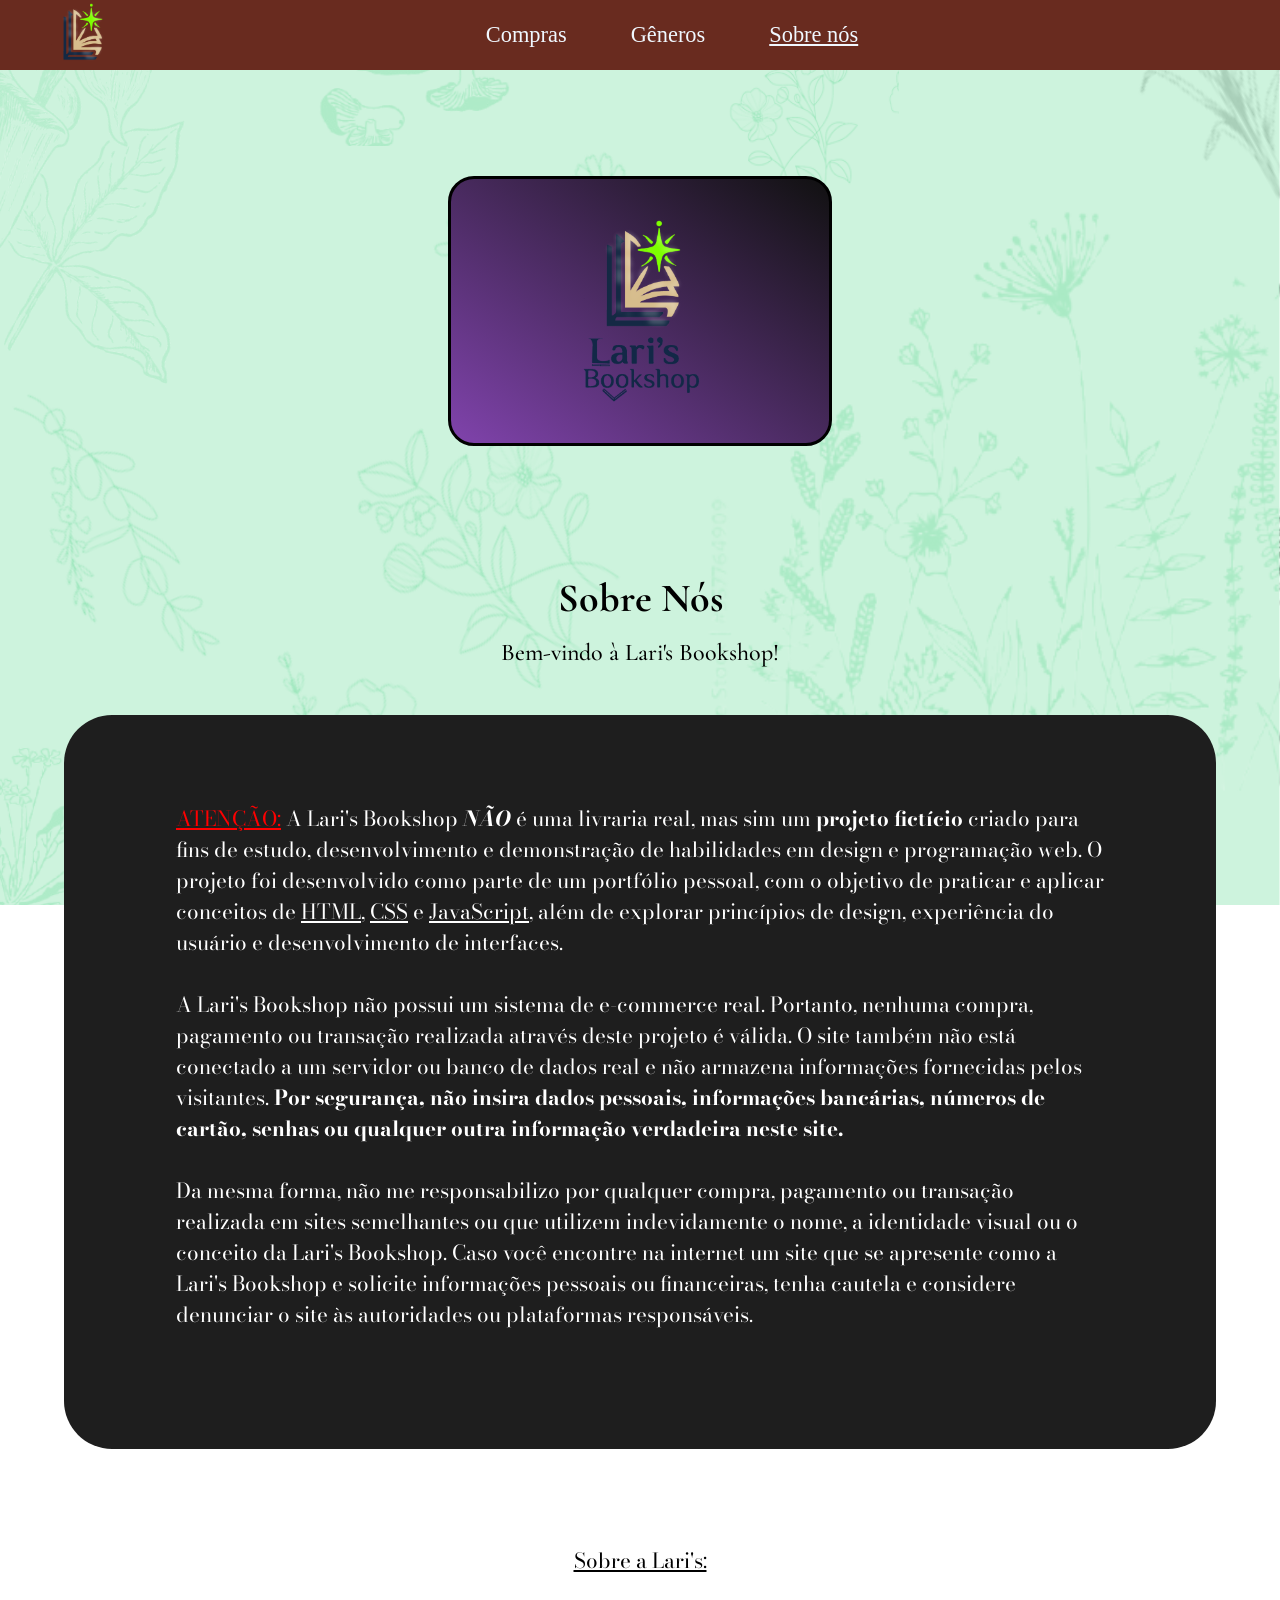
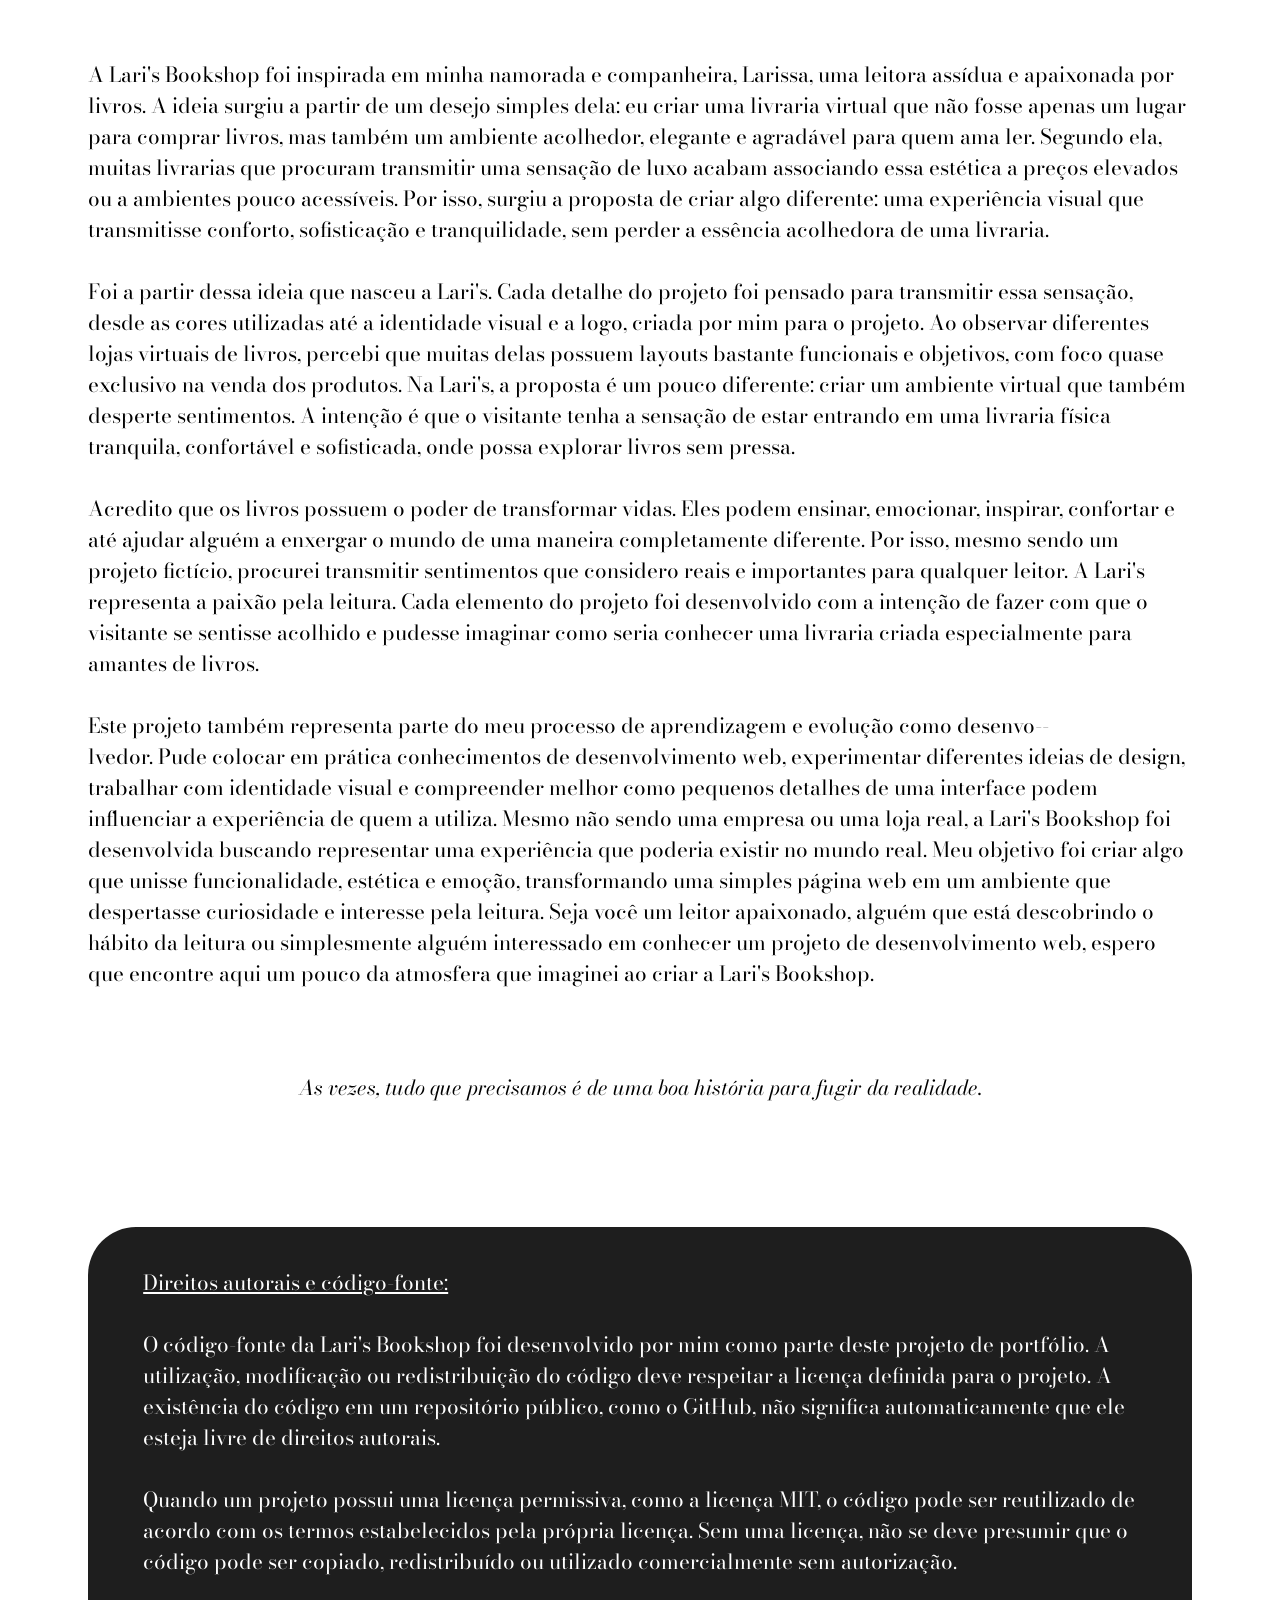
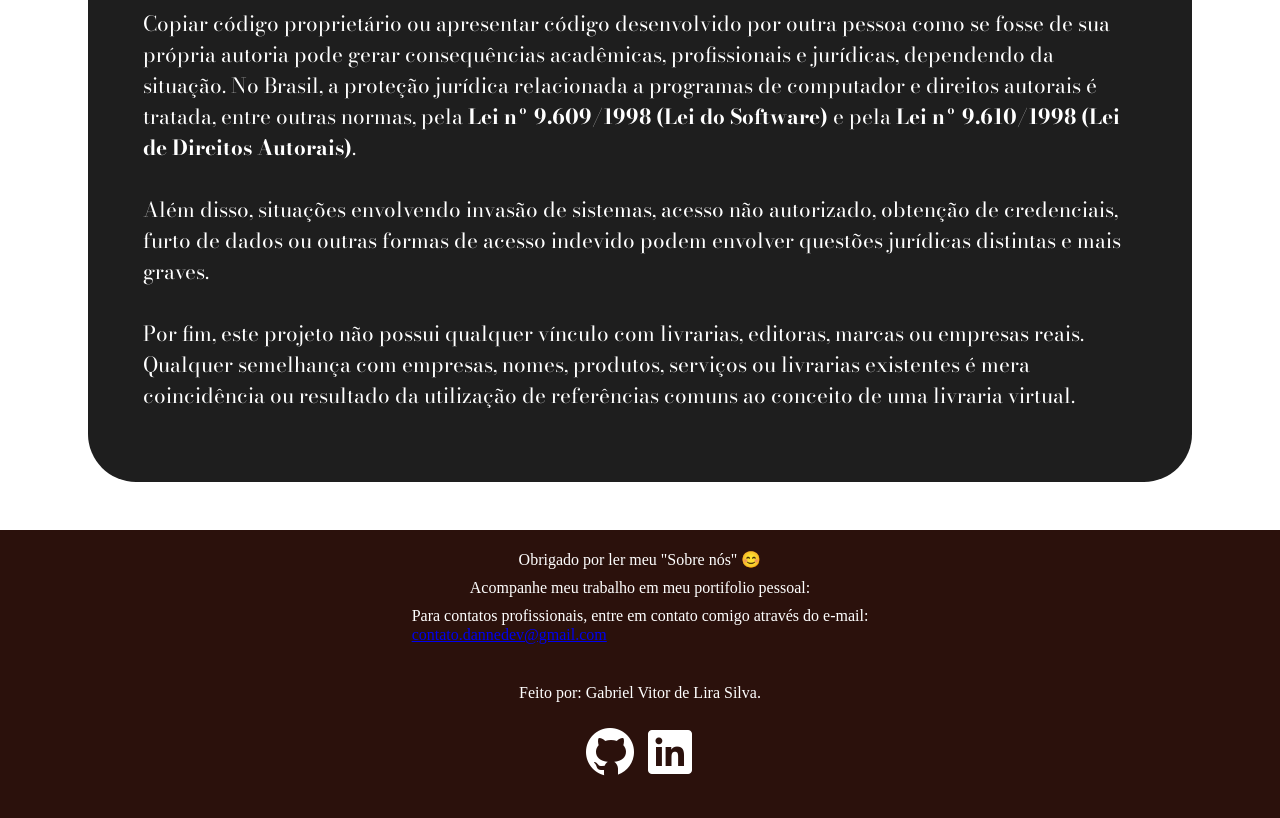
<file: Portifolio/sobre-nos.html>
<!DOCTYPE html>
<html lang="pt-br">
<head>
    <meta charset="UTF-8">
    <meta name="viewport" content="width=device-width, initial-scale=1.0">
    <link rel="shortcut icon" href="fotos/87 Sem Título_20260830151348.png" type="image/x-icon">
    <title>Sobre Nós: Lari's Bookshop</title>
    <link rel="preconnect" href="https://fonts.googleapis.com">
<link rel="preconnect" href="https://fonts.gstatic.com" crossorigin>
<link href="https://fonts.googleapis.com/css2?family=Poppins:wght@400;500;600;700&display=swap" rel="stylesheet">
<link rel="stylesheet" href="sobre-nos.css">
<link rel="preconnect" href="https://fonts.googleapis.com">
<link rel="preconnect" href="https://fonts.gstatic.com" crossorigin>
<link href="https://fonts.googleapis.com/css2?family=Average+Sans&family=Bodoni+Moda:ital,opsz,wght@0,6..96,400..900;1,6..96,400..900&family=Cormorant+Garamond:ital,wght@0,300..700;1,300..700&family=Pinyon+Script&family=Playfair+Display+SC:ital,wght@0,400;0,700;0,900;1,400;1,700;1,900&display=swap" rel="stylesheet">









</head>
<body>  
   <header>
    <nav>

     <a href="index.html "> <img src="fotos/87 Sem Título_20260830151348.png" tipo do site" class="logo-nav"> </a>
        <a href="todos-os-livros.html">Compras</a>
        <a href="index.html#sesao123">Gêneros</a>
     <a href="sobre-nos.html"><u>Sobre nós</u></a>
    </nav>
</header>

<main>







<div class="painel-imagem">
    <img src="fotos/certo.png" alt="Imagem da livraria">
</div>



<div class="container"> </div>

    <div class="retangulo"></div>




      
    <div class="cabecalho-secao">
    </div>
   

    <br>
    <br>
    <br>
    <br>
    <br>
    <br>
    <br>
    <br>
    <br>
    <br>
    <br>
    <br>
    <br>
    <br>
    <br>
    <br>
    <br>
    <br>
<br>
    <br>
    <br>
    <br>
    <br><br>

    <br>
    <br>
    <br>
    <br>
    <br>
    <br>
    <br>
    <!--Esses BR a cima foi uma baita de uma gambiara KKKK-->
    <h1>Sobre Nós</h1>
    <h2>Bem-vindo à Lari's Bookshop!</h2>
    



<section class="secao-livros-paia">
<div class="texto-sobre">  
    <p>
    ㅤㅤㅤㅤㅤ<span style="color: red;"><u>ATENÇÃO:</u></span></u>
    <span style="color: white;">
    A Lari's Bookshop <b><i>NÃO</i> </b>  é uma livraria real, mas sim um <b>projeto fictício</b> criado para fins de estudo, desenvolvimento e demonstração de habilidades em design e programação web.
    
    O projeto foi desenvolvido como parte de um portfólio pessoal, com o objetivo de praticar e aplicar conceitos de <u>HTML</u>, <u>CSS</u> e <u>JavaScript</u>, além de explorar princípios de design, experiência do usuário e desenvolvimento de interfaces.
    <br><br>


ㅤㅤㅤㅤㅤA Lari's Bookshop não possui um sistema de e-commerce real. Portanto, nenhuma compra, pagamento ou transação realizada através deste projeto é válida.
O site também não está conectado a um servidor ou banco de dados real e não armazena informações fornecidas pelos visitantes.
<b>Por segurança, não insira dados pessoais, informações bancárias, números de cartão, senhas ou qualquer outra informação verdadeira neste site.</b>
<br><br>

ㅤㅤㅤㅤㅤDa mesma forma, não me responsabilizo por qualquer compra, pagamento ou transação realizada em sites semelhantes ou que utilizem indevidamente o nome, a identidade visual ou o conceito da Lari's Bookshop.
Caso você encontre na internet um site que se apresente como a Lari's Bookshop e solicite informações pessoais ou financeiras, tenha cautela e considere denunciar o site às autoridades ou plataformas responsáveis.</span>
<br><br>
    </div>
    </section>
<div class="texto"> 
<u>Sobre a Lari's:</u>
<br><br>

ㅤㅤㅤㅤㅤA Lari's Bookshop foi inspirada em minha namorada e companheira, Larissa, uma leitora assídua e apaixonada por livros.
A ideia surgiu a partir de um desejo simples dela: eu criar uma livraria virtual que não fosse apenas um lugar para comprar livros, mas também um ambiente acolhedor, elegante e agradável para quem ama ler. Segundo ela, muitas livrarias que procuram transmitir uma sensação de luxo acabam associando essa estética a preços elevados ou a ambientes pouco acessíveis.
Por isso, surgiu a proposta de criar algo diferente: uma experiência visual que transmitisse conforto, sofisticação e tranquilidade, sem perder a essência acolhedora de uma livraria.
<br><br>

ㅤㅤㅤㅤㅤFoi a partir dessa ideia que nasceu a Lari's.
Cada detalhe do projeto foi pensado para transmitir essa sensação, desde as cores utilizadas até a identidade visual e a logo, criada por mim para o projeto. Ao observar diferentes lojas virtuais de livros, percebi que muitas delas possuem layouts bastante funcionais e objetivos, com foco quase exclusivo na venda dos produtos.
Na Lari's, a proposta é um pouco diferente: criar um ambiente virtual que também desperte sentimentos.
A intenção é que o visitante tenha a sensação de estar entrando em uma livraria física tranquila, confortável e sofisticada, onde possa explorar livros sem pressa.
<br><br>

ㅤㅤㅤㅤㅤAcredito que os livros possuem o poder de transformar vidas.
Eles podem ensinar, emocionar, inspirar, confortar e até ajudar alguém a enxergar o mundo de uma maneira completamente diferente.
Por isso, mesmo sendo um projeto fictício, procurei transmitir sentimentos que considero reais e importantes para qualquer leitor. A Lari's representa a paixão pela leitura.
Cada elemento do projeto foi desenvolvido com a intenção de fazer com que o visitante se sentisse acolhido e pudesse imaginar como seria conhecer uma livraria criada especialmente para amantes de livros.
<br><br>

ㅤㅤㅤㅤㅤEste projeto também representa parte do meu processo de aprendizagem e evolução como desenvo--<br>lvedor. Pude colocar em prática conhecimentos de desenvolvimento web, experimentar diferentes ideias de design, trabalhar com identidade visual e compreender melhor como pequenos detalhes de uma interface podem influenciar a experiência de quem a utiliza. Mesmo não sendo uma empresa ou uma loja real, a Lari's Bookshop foi desenvolvida buscando representar uma experiência que poderia existir no mundo real.
Meu objetivo foi criar algo que unisse funcionalidade, estética e emoção, transformando uma simples página web em um ambiente que despertasse curiosidade e interesse pela leitura. Seja você um leitor apaixonado, alguém que está descobrindo o hábito da leitura ou simplesmente alguém interessado em conhecer um projeto de desenvolvimento web, espero que encontre aqui um pouco da atmosfera que imaginei ao criar a Lari's Bookshop.
<br><br>

ㅤㅤㅤㅤㅤㅤㅤㅤㅤㅤㅤㅤㅤㅤㅤㅤㅤㅤㅤㅤㅤㅤㅤㅤㅤㅤ<i>As vezes, tudo que precisamos é de uma boa história para fugir da realidade.</i>


</p>

<br><br>    
<!--  Prateleira de Livros -->
<section class="secao-livros">
<span style="color: white;"><u>Direitos autorais e código-fonte:</u> <br><br>


 O código-fonte da Lari's Bookshop foi desenvolvido por mim como parte deste projeto de portfólio.
A utilização, modificação ou redistribuição do código deve respeitar a licença definida para o projeto.
A existência do código em um repositório público, como o GitHub, não significa automaticamente que ele esteja livre de direitos autorais. <br><br>

Quando um projeto possui uma licença permissiva, como a licença MIT, o código pode ser reutilizado de acordo com os termos estabelecidos pela própria licença.
Sem uma licença, não se deve presumir que o código pode ser copiado, redistribuído ou utilizado comercialmente sem autorização. <br><br>

Copiar código proprietário ou apresentar código desenvolvido por outra pessoa como se fosse de sua própria autoria pode gerar consequências acadêmicas, profissionais e jurídicas, dependendo da situação.
No Brasil, a proteção jurídica relacionada a programas de computador e direitos autorais é tratada, entre outras normas, pela <b>Lei nº 9.609/1998 (Lei do Software)</b> e pela <b>Lei nº 9.610/1998 (Lei de Direitos Autorais)</b>. <br><br>

Além disso, situações envolvendo invasão de sistemas, acesso não autorizado, obtenção de credenciais, furto de dados ou outras formas de acesso indevido podem envolver questões jurídicas distintas e mais graves. <br><br>

Por fim, este projeto não possui qualquer vínculo com livrarias, editoras, marcas ou empresas reais.
Qualquer semelhança com empresas, nomes, produtos, serviços ou livrarias existentes é mera coincidência ou resultado da utilização de referências comuns ao conceito de uma livraria virtual.
</span>
<br>
<Br>
</p>

</main>
</div>

<footer class="footer">
  <div class="footer-content">
    <p>Obrigado por ler meu "Sobre nós" 😊
        <br>
    <p> Acompanhe meu trabalho em meu portifolio pessoal:</p>
    <p> Para contatos profissionais, entre em contato comigo através do e-mail: <br>
    ㅤㅤㅤㅤㅤㅤㅤㅤ<a href="https://mail.google.com/mail/u/0/#inbox" target="_blank">contato.dannedev@gmail.com</a></p>
    <br> <p> Feito por: Gabriel Vitor de Lira Silva.</p>
  </div>


  <a href="https://github.com/DanneDevy" target="_blank">
  <div class="footera-imagem">

   
 
    
   
    
    <img src="fotos/icons8-github-60.png" alt="git">


     <a href="https://www.linkedin.com/in/danne-code-undefined-56707a431/" target="_blank">
         <img src="fotos/icons8-linkedin-60.png" alt="linkedin">

     </a>
    </div>
  </a>

  
    </div>
  </a>
  
</footer>

    
    

</body>
</html>
</file>
<file: Portifolio/sobre-nos.css>
@import url('https://fonts.googleapis.com/css2?family=Bodoni+Moda:ital,opsz,wght@0,6..96,400..900;1,6..96,400..900&family=Cormorant+Garamond:ital,wght@0,300..700;1,300..700&family=Pinyon+Script&family=Playfair+Display+SC:ital,wght@0,400;0,700;0,900;1,400;1,700;1,900&display=swap');








/* Para quem estiver lendo o codigo do site, gostaria de informar que o site NÃO ESTA visivelmente agradavel para dispositivos móveis por inexperiencia minha; futuramente posso melhorarar nisso.*/








* {
    margin: 0;
    padding: 0;
    box-sizing: border-box;
}


::-webkit-scrollbar{
    width: 6px;
}
::-webkit-scrollbar-track{
    background: #030303;
}
::-webkit-scrollbar-thumb{
    background: rgb(228, 216, 177); 
    border-radius: 0px;
}

::-webkit-scrollbar-thumb:hover{
    background: #72fa49;
}

body {
  background-image: url('fotos/documento-1.svg');
  background-size: cover; /* Faz a imagem esticar para cobrir todo o conteúdo */
  background-repeat: no-repeat;
  background-attachment: fixed; /* Opcional: mantém o fundo fixo ao rolar */


header {
    color: azure;
}

.background {
    position: fixed;
    width: 100%;
    height: 100%;
    background-color:#00000000;
    
}


.painel-imagem {
    position: absolute;
    
    left: 35%;
    width: 30vw;
    height: clamp(20vw, 30vh, 40vw);
    background: linear-gradient(to bottom left, #111111, #8043ac);
    border: 3px solid black;
    border-radius: 26px;
    margin-top: 11rem;
    display: flex;
    justify-content: center;
    align-items: center;
}

.painel-imagem img {
  width: 50%;
    height: auto;

    object-fit: contain;
    display: block;
}



nav {
    position: fixed;
    top: 0;
    left: 0;
    
    z-index: 1000;
     

    display: flex;
    flex-direction: row;
    justify-content: center; /* agora só os <a> entram nessa conta, então ficam centralizados de verdade */
    align-items: center;

    width: 100%;
    height: clamp(70px, 3vw, 150px);
    background-color: rgb(105, 43, 31);

    gap: clamp(50px, 5vw, 210px);
}

.logo-nav {
    position: absolute;           /* sai do fluxo do flex, por isso não conta mais pro justify-content */
    left: clamp(20px, 4vw, 60px); /* distância da borda esquerda — pode zerar se quiser ela grudada mesmo */
    top: 50%;
    transform: translateY(-50%); /* compensa o align-items não enxergar um elemento absolute */

    height: 4rem;
    width: auto;
}

nav a {
    color: aliceblue;
    text-decoration: none;
    font-size: clamp(1.4rem, 1vw, 6rem);
}

h1 {
    position: relative;
    z-index: 1;
    font-family: "Cormorant Garamond", serif;
    font-size: 2.5rem;
    display: flex;
    flex-direction: column;
    align-items: center;
    justify-content: center;
    gap: 10rem;
    margin: 0 auto;
    padding: 1rem;
    color: #000000;
    
}


h2 {
    font-family: "Cormorant Garamond", serif;
    font-optical-sizing: auto;
    font-weight: 500;
    
    display: flex;
    flex-direction: column;
    align-items: center;
    justify-content: center;


    width: 100%;
    max-width: 1200px;
    margin: 0 auto;
    color: #000000;
    
}
.secao-livros-paia {
    
    width: min(90%, 1200px);
    min-height: 45rem;

    margin: 3rem auto;
    padding: 40px 5%;

    background-color: #1e1e1e;
    border-radius: 3rem;

    display: flex;
    flex-direction: column;
    align-items: center;
    justify-content: center;
    gap: 2rem;

    box-sizing: border-box;
}


.texto-sobre{
    
    font-family: "Bodoni Moda", serif;
    font-optical-sizing: auto;
    font-weight: 40rem;
    font-size: 1.3rem;
    font-style: normal;
    display: flex;
    flex-direction: column;
    align-items: center;
    justify-content: center;
    gap: 1.3rem;


    margin: 0 auto;
    padding: 3rem;
    color: #000000;
}

.texto{
    
    font-family: "Bodoni Moda", serif;
    font-optical-sizing: auto;
    font-weight: 40rem;
    font-size: 1.3rem;
    font-style: normal;
    display: flex;
    flex-direction: column;
    align-items: center;
    justify-content: center;
    gap: 1.3rem;

    width: 100%;
    max-width: 1200px;
    margin: 0 auto;
    padding: 3rem;
    color: #000000;
}


.secao-livros {

    height: 30rem
    width: 10rem;
    padding: 40px 5%; /* O 5% mantém alinhado com sua hero-section */
    background-color: #1e1e1e; /* Fundo levemente cinza do site de vendas */
    border-radius: 3rem;
    gap: 10rem;

}
  footer {
  background-color: rgb(43, 17, 12);
  color: #ffffff;
  padding: 20px 0;
  width: 100%;
  height: 18rem;

}

.footer-content {
  max-width: 1200px;
  margin: 0 auto;
  display: flex;
  flex-direction: column;
  align-items: center;
  gap: 10px;
}

.footer-links {
  list-style: none;
  padding: 0;
  display: flex;
  gap: 15px;
}

.footer-links a {
  color: #b3b3b3;
  text-decoration: none;
  transition: color 0.2s;
}

.footer-links a:hover {
  color: #ffffff;

}

.footera-imagem {

    display: flex;
    justify-content: center;
    align-items: center;
    margin-top: 20px;
    
}
</file>
